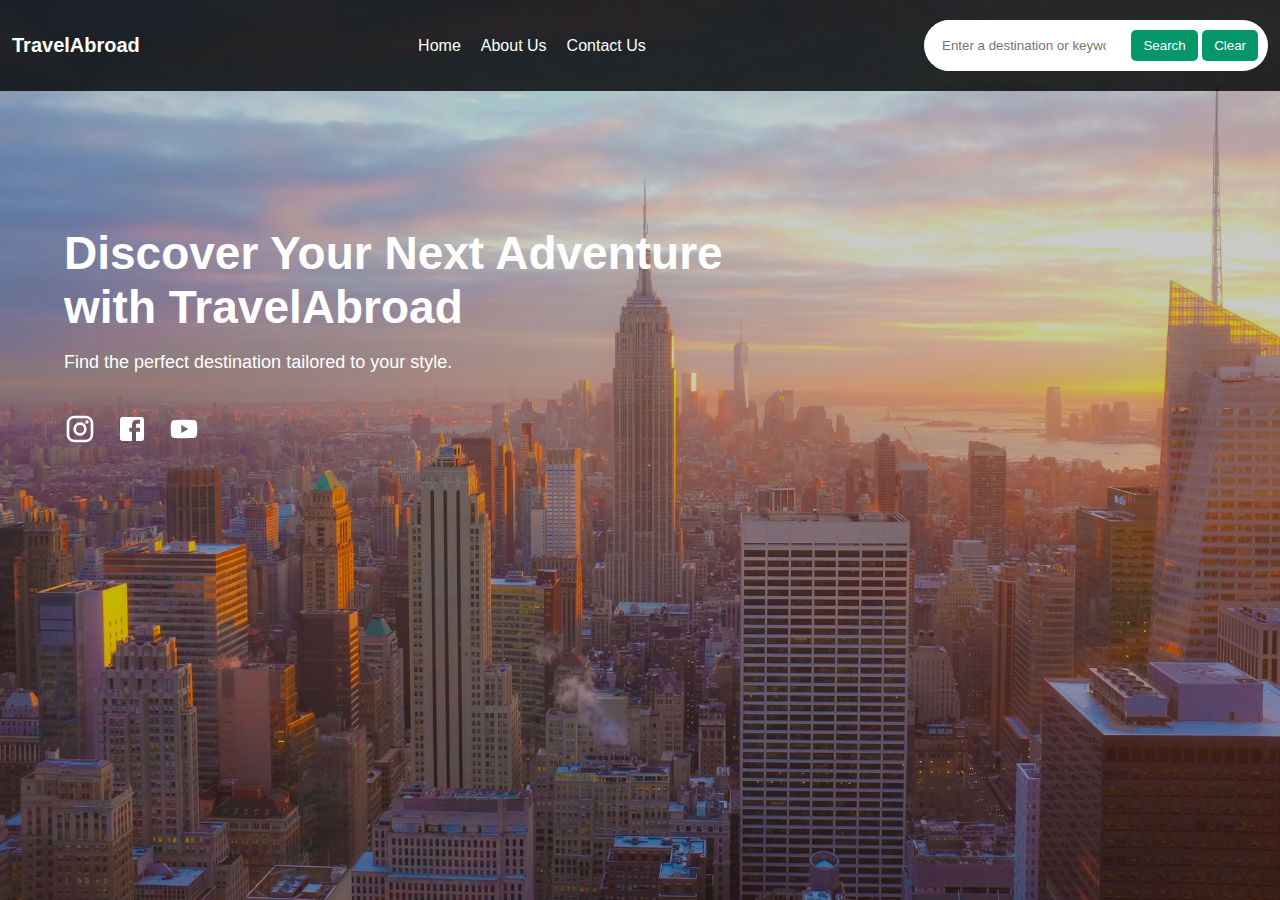
<file: travelRecommendation/index.html>
<!DOCTYPE html>
<html lang="en">
  <head>
    <meta charset="UTF-8" />
    <meta name="viewport" content="width=device-width, initial-scale=1.0" />
    <title>Home - TravelAbroad</title>
    <link rel="stylesheet" href="/travelRecommendation/styles.css" />
  </head>
  <body>
    <section class="hero">
      <header>
        <a class="website-name" href="/travelRecommendation">TravelAbroad</a>

        <nav>
          <ul>
            <li>
              <a href="/travelRecommendation">Home</a>
            </li>
            <li>
              <a href="/travelRecommendation/about_us.html">About Us</a>
            </li>
            <li>
              <a href="/travelRecommendation/contact_us.html">Contact Us</a>
            </li>
          </ul>
        </nav>

        <div class="search-container">
          <input
            type="search"
            name="search"
            id="search"
            placeholder="Enter a destination or keyword"
          />
          <button id="search-btn">Search</button>
          <button id="clear-btn">Clear</button>
        </div>
      </header>
      <div class="hero-inner">
        <div class="hero-title">
          <h1>Discover Your Next Adventure with TravelAbroad</h1>
          <p class="sub-heading">
            Find the perfect destination tailored to your style.
          </p>

          <div id="recommendations" class="recommendation-container"></div>

          <ul class="socials">
            <li>
              <a href="https://instagram.com">
                <svg
                  xmlns="http://www.w3.org/2000/svg"
                  width="32"
                  height="32"
                  viewBox="0 0 24 24"
                >
                  <path
                    fill="currentColor"
                    d="M7.8 2h8.4C19.4 2 22 4.6 22 7.8v8.4a5.8 5.8 0 0 1-5.8 5.8H7.8C4.6 22 2 19.4 2 16.2V7.8A5.8 5.8 0 0 1 7.8 2m-.2 2A3.6 3.6 0 0 0 4 7.6v8.8C4 18.39 5.61 20 7.6 20h8.8a3.6 3.6 0 0 0 3.6-3.6V7.6C20 5.61 18.39 4 16.4 4zm9.65 1.5a1.25 1.25 0 0 1 1.25 1.25A1.25 1.25 0 0 1 17.25 8A1.25 1.25 0 0 1 16 6.75a1.25 1.25 0 0 1 1.25-1.25M12 7a5 5 0 0 1 5 5a5 5 0 0 1-5 5a5 5 0 0 1-5-5a5 5 0 0 1 5-5m0 2a3 3 0 0 0-3 3a3 3 0 0 0 3 3a3 3 0 0 0 3-3a3 3 0 0 0-3-3"
                  />
                </svg>
              </a>
            </li>
            <li>
              <a href="https://facebook.com">
                <svg
                  xmlns="http://www.w3.org/2000/svg"
                  width="32"
                  height="32"
                  viewBox="0 0 24 24"
                >
                  <path
                    d="M5 3h14a2 2 0 0 1 2 2v14a2 2 0 0 1-2 2H5a2 2 0 0 1-2-2V5a2 2 0 0 1 2-2m13 2h-2.5A3.5 3.5 0 0 0 12 8.5V11h-2v3h2v7h3v-7h3v-3h-3V9a1 1 0 0 1 1-1h2V5z"
                    fill="currentColor"
                  />
                </svg>
              </a>
            </li>
            <li>
              <a href="https://youtube.com">
                <svg
                  xmlns="http://www.w3.org/2000/svg"
                  width="32"
                  height="32"
                  viewBox="0 0 24 24"
                >
                  <path
                    fill="currentColor"
                    d="m10 15l5.19-3L10 9zm11.56-7.83c.13.47.22 1.1.28 1.9c.07.8.1 1.49.1 2.09L22 12c0 2.19-.16 3.8-.44 4.83c-.25.9-.83 1.48-1.73 1.73c-.47.13-1.33.22-2.65.28c-1.3.07-2.49.1-3.59.1L12 19c-4.19 0-6.8-.16-7.83-.44c-.9-.25-1.48-.83-1.73-1.73c-.13-.47-.22-1.1-.28-1.9c-.07-.8-.1-1.49-.1-2.09L2 12c0-2.19.16-3.8.44-4.83c.25-.9.83-1.48 1.73-1.73c.47-.13 1.33-.22 2.65-.28c1.3-.07 2.49-.1 3.59-.1L12 5c4.19 0 6.8.16 7.83.44c.9.25 1.48.83 1.73 1.73"
                  />
                </svg>
              </a>
            </li>
          </ul>
        </div>
      </div>
    </section>

    <script src="/travelRecommendation/travel_recommendation.js"></script>
  </body>
</html>
</file>
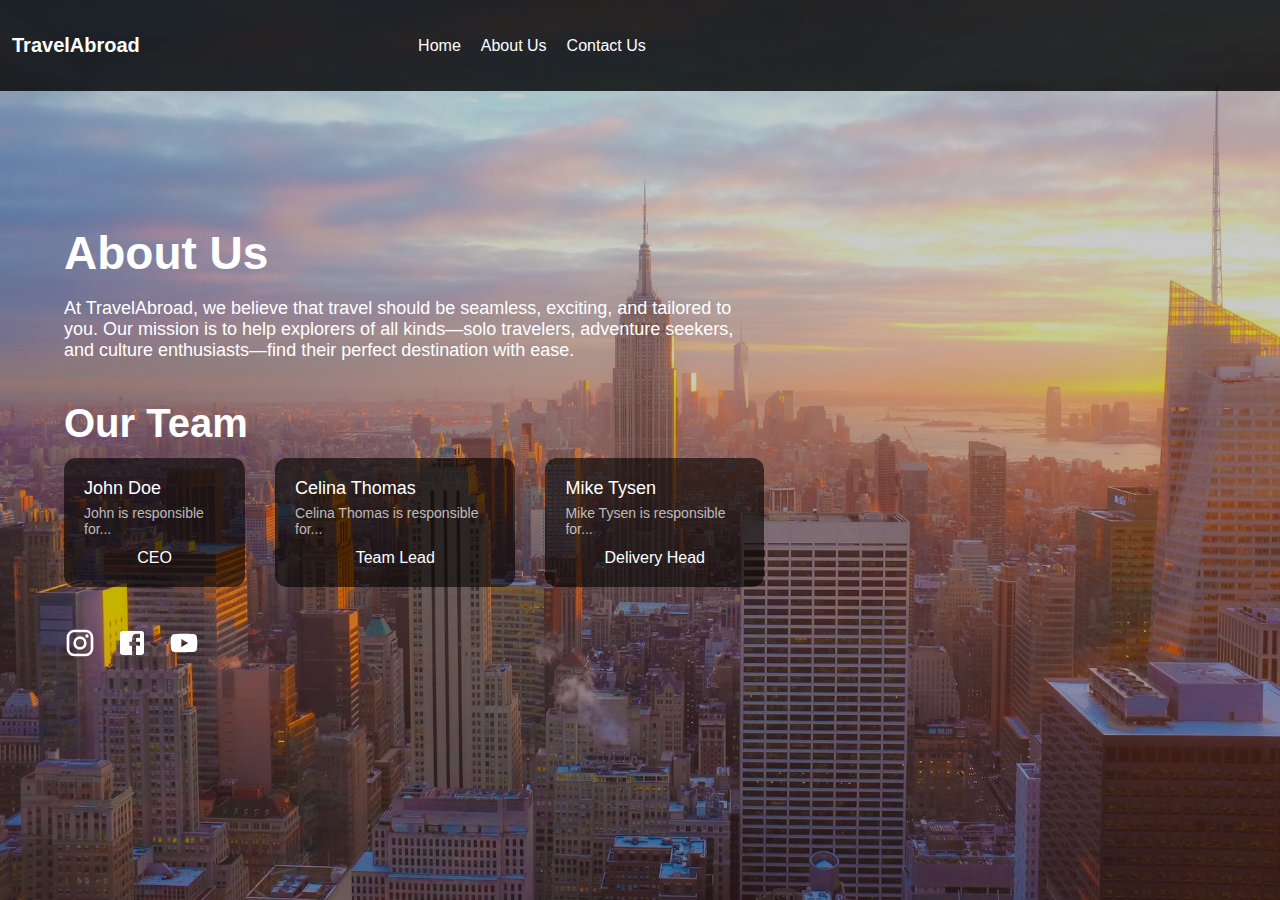
<file: travelRecommendation/about_us.html>
<!DOCTYPE html>
<html lang="en">
  <head>
    <meta charset="UTF-8" />
    <meta name="viewport" content="width=device-width, initial-scale=1.0" />
    <title>Home - TravelAbroad</title>
    <link rel="stylesheet" href="/travelRecommendation/styles.css" />
  </head>
  <body>
    <section class="hero">
      <header>
        <a class="website-name" href="/travelRecommendation">TravelAbroad</a>

        <nav>
          <ul>
            <li>
              <a href="/travelRecommendation">Home</a>
            </li>
            <li>
              <a href="/travelRecommendation/about_us.html">About Us</a>
            </li>
            <li>
              <a href="/travelRecommendation/contact_us.html">Contact Us</a>
            </li>
          </ul>
        </nav>

        <div
          class="search-container"
          style="opacity: 0; pointer-events: none; visibility: hidden"
        >
          <input
            type="search"
            name="search"
            id="search"
            placeholder="Enter a destination or keyword"
          />
          <button>Search</button>
          <button>Clear</button>
        </div>
      </header>
      <div class="hero-inner">
        <div class="hero-title">
          <h1>About Us</h1>
          <p class="sub-heading">
            At TravelAbroad, we believe that travel should be seamless,
            exciting, and tailored to you. Our mission is to help explorers of
            all kinds—solo travelers, adventure seekers, and culture
            enthusiasts—find their perfect destination with ease.
          </p>

          <h2>Our Team</h2>
          <div class="team-list">
            <div class="person">
              <p class="name">John Doe</p>
              <p class="description">John is responsible for...</p>
              <p class="role">CEO</p>
            </div>
            <div class="person">
              <p class="name">Celina Thomas</p>
              <p class="description">Celina Thomas is responsible for...</p>
              <p class="role">Team Lead</p>
            </div>
            <div class="person">
              <p class="name">Mike Tysen</p>
              <p class="description">Mike Tysen is responsible for...</p>
              <p class="role">Delivery Head</p>
            </div>
          </div>

          <ul class="socials">
            <li>
              <a href="https://instagram.com">
                <svg
                  xmlns="http://www.w3.org/2000/svg"
                  width="32"
                  height="32"
                  viewBox="0 0 24 24"
                >
                  <path
                    fill="currentColor"
                    d="M7.8 2h8.4C19.4 2 22 4.6 22 7.8v8.4a5.8 5.8 0 0 1-5.8 5.8H7.8C4.6 22 2 19.4 2 16.2V7.8A5.8 5.8 0 0 1 7.8 2m-.2 2A3.6 3.6 0 0 0 4 7.6v8.8C4 18.39 5.61 20 7.6 20h8.8a3.6 3.6 0 0 0 3.6-3.6V7.6C20 5.61 18.39 4 16.4 4zm9.65 1.5a1.25 1.25 0 0 1 1.25 1.25A1.25 1.25 0 0 1 17.25 8A1.25 1.25 0 0 1 16 6.75a1.25 1.25 0 0 1 1.25-1.25M12 7a5 5 0 0 1 5 5a5 5 0 0 1-5 5a5 5 0 0 1-5-5a5 5 0 0 1 5-5m0 2a3 3 0 0 0-3 3a3 3 0 0 0 3 3a3 3 0 0 0 3-3a3 3 0 0 0-3-3"
                  />
                </svg>
              </a>
            </li>
            <li>
              <a href="https://facebook.com">
                <svg
                  xmlns="http://www.w3.org/2000/svg"
                  width="32"
                  height="32"
                  viewBox="0 0 24 24"
                >
                  <path
                    d="M5 3h14a2 2 0 0 1 2 2v14a2 2 0 0 1-2 2H5a2 2 0 0 1-2-2V5a2 2 0 0 1 2-2m13 2h-2.5A3.5 3.5 0 0 0 12 8.5V11h-2v3h2v7h3v-7h3v-3h-3V9a1 1 0 0 1 1-1h2V5z"
                    fill="currentColor"
                  />
                </svg>
              </a>
            </li>
            <li>
              <a href="https://youtube.com">
                <svg
                  xmlns="http://www.w3.org/2000/svg"
                  width="32"
                  height="32"
                  viewBox="0 0 24 24"
                >
                  <path
                    fill="currentColor"
                    d="m10 15l5.19-3L10 9zm11.56-7.83c.13.47.22 1.1.28 1.9c.07.8.1 1.49.1 2.09L22 12c0 2.19-.16 3.8-.44 4.83c-.25.9-.83 1.48-1.73 1.73c-.47.13-1.33.22-2.65.28c-1.3.07-2.49.1-3.59.1L12 19c-4.19 0-6.8-.16-7.83-.44c-.9-.25-1.48-.83-1.73-1.73c-.13-.47-.22-1.1-.28-1.9c-.07-.8-.1-1.49-.1-2.09L2 12c0-2.19.16-3.8.44-4.83c.25-.9.83-1.48 1.73-1.73c.47-.13 1.33-.22 2.65-.28c1.3-.07 2.49-.1 3.59-.1L12 5c4.19 0 6.8.16 7.83.44c.9.25 1.48.83 1.73 1.73"
                  />
                </svg>
              </a>
            </li>
          </ul>
        </div>
      </div>
    </section>
  </body>
</html>
</file>
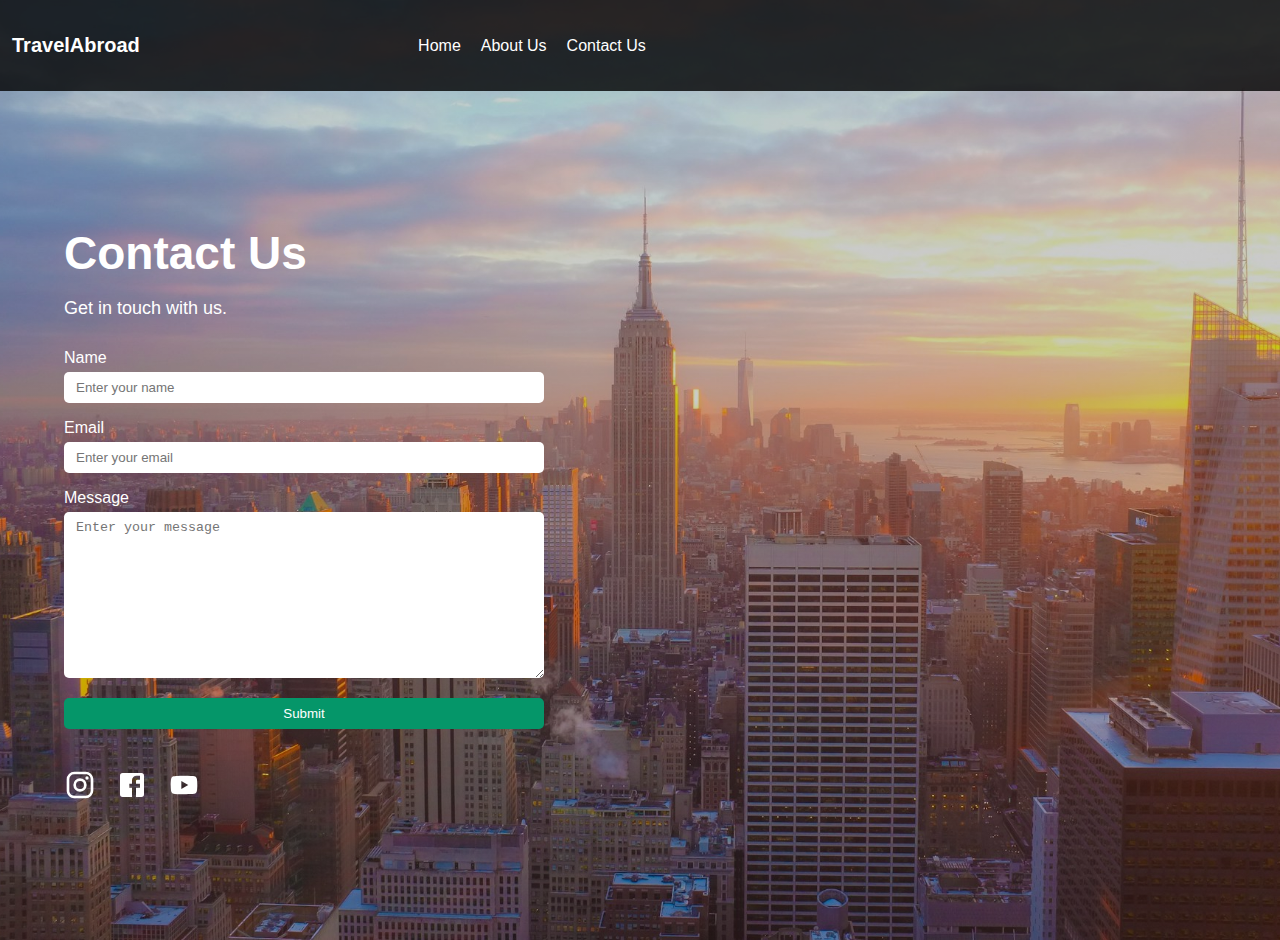
<file: travelRecommendation/contact_us.html>
<!DOCTYPE html>
<html lang="en">
  <head>
    <meta charset="UTF-8" />
    <meta name="viewport" content="width=device-width, initial-scale=1.0" />
    <title>Home - TravelAbroad</title>
    <link rel="stylesheet" href="/travelRecommendation/styles.css" />
  </head>
  <body>
    <section class="hero">
      <header>
        <a class="website-name" href="/travelRecommendation">TravelAbroad</a>

        <nav>
          <ul>
            <li>
              <a href="/travelRecommendation">Home</a>
            </li>
            <li>
              <a href="/travelRecommendation/about_us.html">About Us</a>
            </li>
            <li>
              <a href="/travelRecommendation/contact_us.html">Contact Us</a>
            </li>
          </ul>
        </nav>

        <div
          class="search-container"
          style="opacity: 0; pointer-events: none; visibility: hidden"
        >
          <input
            type="search"
            name="search"
            id="search"
            placeholder="Enter a destination or keyword"
          />
          <button>Search</button>
          <button>Clear</button>
        </div>
      </header>
      <div class="hero-inner">
        <div class="hero-title">
          <h1>Contact Us</h1>
          <p class="sub-heading">Get in touch with us.</p>

          <form class="contact-form">
            <div class="group">
              <label for="name">Name</label>
              <input
                type="text"
                name="name"
                id="name"
                placeholder="Enter your name"
              />
            </div>

            <div class="group">
              <label for="email">Email</label>
              <input
                type="email"
                name="email"
                id="email"
                placeholder="Enter your email"
              />
            </div>

            <div class="group">
              <label for="message">Message</label>
              <textarea
                id="message"
                name="message"
                placeholder="Enter your message"
                rows="10"
              ></textarea>
            </div>

            <button type="submit">Submit</button>
          </form>

          <ul class="socials">
            <li>
              <a href="https://instagram.com">
                <svg
                  xmlns="http://www.w3.org/2000/svg"
                  width="32"
                  height="32"
                  viewBox="0 0 24 24"
                >
                  <path
                    fill="currentColor"
                    d="M7.8 2h8.4C19.4 2 22 4.6 22 7.8v8.4a5.8 5.8 0 0 1-5.8 5.8H7.8C4.6 22 2 19.4 2 16.2V7.8A5.8 5.8 0 0 1 7.8 2m-.2 2A3.6 3.6 0 0 0 4 7.6v8.8C4 18.39 5.61 20 7.6 20h8.8a3.6 3.6 0 0 0 3.6-3.6V7.6C20 5.61 18.39 4 16.4 4zm9.65 1.5a1.25 1.25 0 0 1 1.25 1.25A1.25 1.25 0 0 1 17.25 8A1.25 1.25 0 0 1 16 6.75a1.25 1.25 0 0 1 1.25-1.25M12 7a5 5 0 0 1 5 5a5 5 0 0 1-5 5a5 5 0 0 1-5-5a5 5 0 0 1 5-5m0 2a3 3 0 0 0-3 3a3 3 0 0 0 3 3a3 3 0 0 0 3-3a3 3 0 0 0-3-3"
                  />
                </svg>
              </a>
            </li>
            <li>
              <a href="https://facebook.com">
                <svg
                  xmlns="http://www.w3.org/2000/svg"
                  width="32"
                  height="32"
                  viewBox="0 0 24 24"
                >
                  <path
                    d="M5 3h14a2 2 0 0 1 2 2v14a2 2 0 0 1-2 2H5a2 2 0 0 1-2-2V5a2 2 0 0 1 2-2m13 2h-2.5A3.5 3.5 0 0 0 12 8.5V11h-2v3h2v7h3v-7h3v-3h-3V9a1 1 0 0 1 1-1h2V5z"
                    fill="currentColor"
                  />
                </svg>
              </a>
            </li>
            <li>
              <a href="https://youtube.com">
                <svg
                  xmlns="http://www.w3.org/2000/svg"
                  width="32"
                  height="32"
                  viewBox="0 0 24 24"
                >
                  <path
                    fill="currentColor"
                    d="m10 15l5.19-3L10 9zm11.56-7.83c.13.47.22 1.1.28 1.9c.07.8.1 1.49.1 2.09L22 12c0 2.19-.16 3.8-.44 4.83c-.25.9-.83 1.48-1.73 1.73c-.47.13-1.33.22-2.65.28c-1.3.07-2.49.1-3.59.1L12 19c-4.19 0-6.8-.16-7.83-.44c-.9-.25-1.48-.83-1.73-1.73c-.13-.47-.22-1.1-.28-1.9c-.07-.8-.1-1.49-.1-2.09L2 12c0-2.19.16-3.8.44-4.83c.25-.9.83-1.48 1.73-1.73c.47-.13 1.33-.22 2.65-.28c1.3-.07 2.49-.1 3.59-.1L12 5c4.19 0 6.8.16 7.83.44c.9.25 1.48.83 1.73 1.73"
                  />
                </svg>
              </a>
            </li>
          </ul>
        </div>
      </div>
    </section>
  </body>
</html>
</file>
<file: travelRecommendation/styles.css>
* {
  box-sizing: border-box;
  margin: 0;
  padding: 0;
}

body {
  font-family: sans-serif;
}

.hero {
  min-height: 100vh;
  background: linear-gradient(rgba(0, 0, 0, 0.2), rgba(0, 0, 0, 0.2)),
    url("./hero-background.jpg");
  background-size: cover;
  background-position: center center;
  background-repeat: no-repeat;
}

.hero-inner {
  display: flex;
  padding: 15vh 5vw;
}

.hero-title {
  width: 100%;
  max-width: 700px;
}

.hero-title h2 {
  color: white;
  font-weight: bold;
  margin-top: 40px;
  font-size: 40px;
}

.team-list {
  display: flex;
  align-items: center;
  gap: 30px;
  margin-top: 12px;
}

.team-list .person {
  padding: 20px;
  background: rgba(0, 0, 0, 0.6);
  border-radius: 12px;
  color: white;
}

.person .name {
  font-weight: medium;
  font-size: 18px;
}

.person .description {
  font-size: 14px;
  margin-top: 6px;
  color: rgba(255, 255, 255, 0.7);
}

.person .role {
  margin-top: 12px;
  text-align: center;
}

.socials {
  list-style-type: none;
  display: flex;
  align-items: center;
  margin-top: 40px;
}

.socials li:not(:first-child) {
  margin-left: 20px;
}

.socials a {
  text-decoration: none;
  color: white;
}

.hero-title .sub-heading {
  color: white;
  font-size: 18px;
  font-weight: lighter;
  margin-top: 18px;
}

.hero-title h1 {
  font-weight: bold;
  font-size: 46px;
  color: white;
}

.contact-form {
  display: flex;
  flex-direction: column;
  color: white;
  margin-top: 30px;
  max-width: 480px;
  width: 100%;
}

.contact-form .group {
  margin-bottom: 16px;
}

.contact-form label {
  display: block;
  margin-bottom: 5px;
}

.contact-form input,
.contact-form textarea {
  width: 100%;
  min-width: 100%;
  max-width: 100%;
  padding: 8px 12px;
  border-radius: 5px;
  border: none;
}

.contact-form button {
  padding: 8px;
  color: white;
  background: #059669;
  border: none;
  cursor: pointer;
  border-radius: 5px;
}

.contact-form button:hover {
  opacity: 0.9;
}

.recommendation-container {
  margin: 40px 0;
}

.city {
  margin-bottom: 16px;
  border-radius: 8px;
  background: white;
  overflow: hidden;
  max-width: 480px;
  width: 100%;
}

.city img {
  width: 100%;
}

.city h3 {
  margin: 8px 0 6px 0;
  font-size: 18px;
}

.city p {
  color: rgba(0, 0, 0, 0.7);
  margin-bottom: 8px;
}

.city button {
  margin-bottom: 12px;
  padding: 8px 12px;
  margin: 0 6px 12px;
  border: none;
  cursor: pointer;
  border-radius: 5px;
  color: white;
  background: #059669;
}

.city h3,
.city p {
  padding: 0 12px;
}

header {
  width: 100%;
  padding: 20px 12px;
  background: rgba(0, 0, 0, 0.8);
  display: flex;
  align-items: center;
  justify-content: space-between;
}

header .website-name {
  color: white;
  font-weight: bold;
  font-size: 20px;
  text-decoration: none;
}

header nav ul {
  display: flex;
  margin: 0;
  padding: 0;
  list-style-type: none;
}

header nav ul li:not(:first-child) {
  margin-left: 20px;
}

header nav ul li a {
  text-decoration: none;
  color: white;
  font-weight: medium;
}

header nav ul li a:hover {
  text-decoration: underline;
}

.search-container {
  background: white;
  padding: 0 10px;
  overflow: hidden;
  border-radius: 9999px;
}

.search-container input {
  max-width: 210px;
  border: none;
  padding: 18px 8px;
}

.search-container button {
  padding: 8px 12px;
  border: none;
  cursor: pointer;
  border-radius: 5px;
  color: white;
  background: #059669;
}

.search-container button:hover {
  opacity: 0.9;
}
</file>
